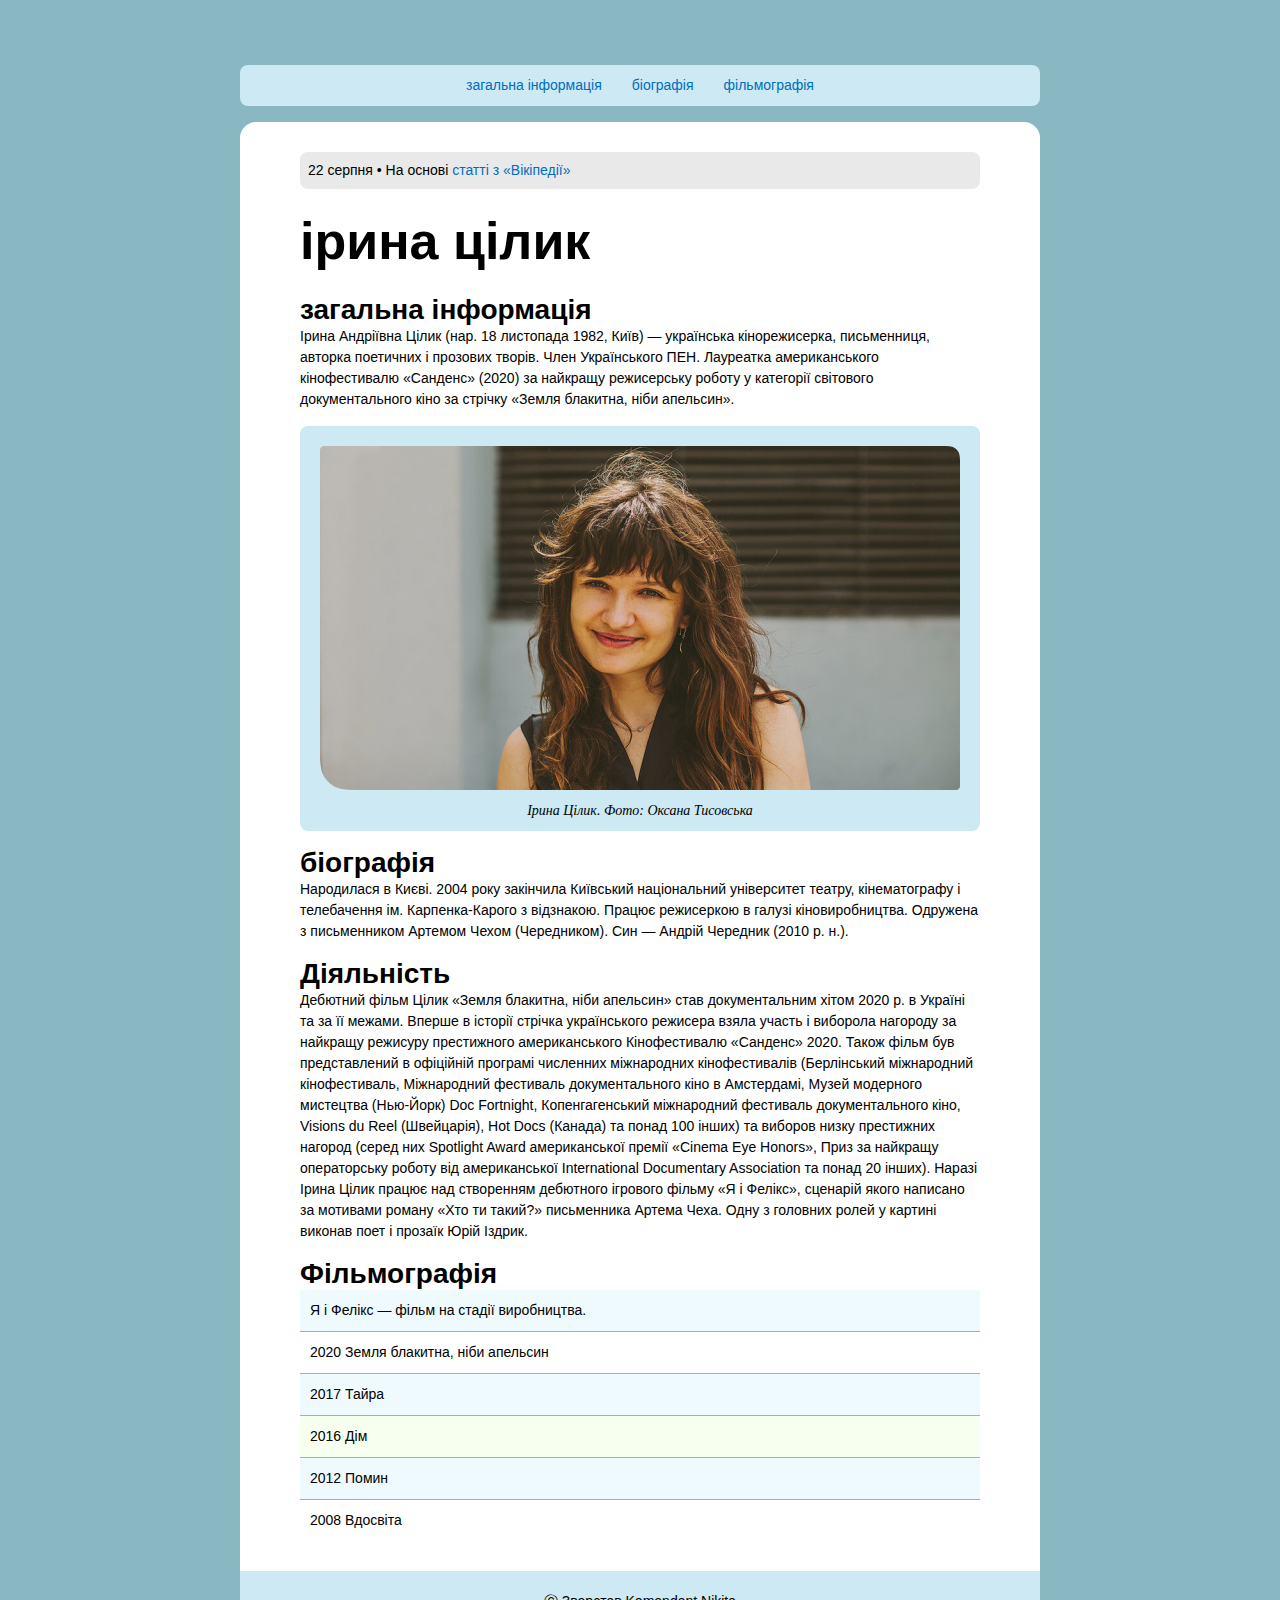
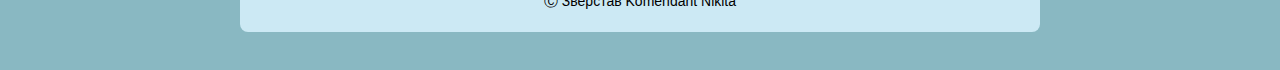
<file: index.html>
<!DOCTYPE html>
<html lang="en">
<head>
    <meta charset="UTF-8">
    <meta http-equiv="X-UA-Compatible" content="IE=edge">
    <meta name="viewport" content="width=device-width, initial-scale=1.0">
    <title>ірина цілик</title>
<link rel="stylesheet" href="./style.css ">
</head>
<body>
<div class="container">
    <header>
   
            <ul >
                <li  class="hidden"> меню</li>
            <li><a class="link"  href="#abc">загальна інформація</a></li>
            <li><a class="link"  href="#cab">біографія</a></li>
            <li><a class="link"  href="#bac">фільмографія</a></li>
        </ul>
        </header>
</div>

<main>
    <article>
<div class="block">
<p>22  серпня &bull; На основі <span> <a class="link-block" href="https://uk.wikipedia.org/wiki/%D0%A6%D1%96%D0%BB%D0%B8%D0%BA_%D0%86%D1%80%D0%B8%D0%BD%D0%B0_%D0%90%D0%BD%D0%B4%D1%80%D1%96%D1%97%D0%B2%D0%BD%D0%B0">статті з «Вікіпедії»</a></span></p>
</div>
<h1 id="abc" >ірина цілик</h1>
<section>
<h2>загальна інформація</h2>
<p>Ірина Андріївна Цілик (нар. 18 листопада 1982, Київ) — українська кінорежисерка, письменниця, авторка поетичних і прозових творів. Член Українського ПЕН. Лауреатка американського кінофестивалю «Санденс» (2020) за 
найкращу режисерську роботу у категорії світового документального кіно за стрічку «Земля блакитна, ніби апельсин».</p>
<figure>
    <picture>
        <source srcset="./img/image1.png" media="(min-width: 820px)">
        <source srcset="./img/image2.png" media="(min-width: 620px)">
        <source srcset="./img/image3.png" media="(min-width: 412px)">
        <img src="./img/image1.png" alt="foto" >
    </picture>
<figcaption>Ірина Цілик. Фото: Оксана Тисовська</figcaption>
</figure>

</section>
<section>
<h2 id="cab">біографія</h2>
<p>Народилася в Києві. 2004 року закінчила Київський національний університет театру, кінематографу і телебачення ім. Карпенка-Карого з відзнакою. Працює режисеркою в галузі кіновиробництва.
    Одружена з письменником Артемом Чехом (Чередником). Син — Андрій Чередник (2010 р. н.).</p>
</section>
<section>
    <h2>Діяльність</h2>
<p>Дебютний фільм Цілик «Земля блакитна, ніби апельсин» став документальним хітом 2020 р. в Україні та за її межами. Вперше в історії стрічка українського режисера взяла участь і виборола нагороду за найкращу режисуру престижного американського Кінофестивалю «Санденс» 2020. Також фільм був представлений в офіційній програмі численних міжнародних кінофестивалів (Берлінський міжнародний кінофестиваль, Міжнародний фестиваль документального кіно в Амстердамі, Музей модерного мистецтва (Нью-Йорк) Doc Fortnight, Копенгагенський міжнародний фестиваль документального кіно, Visions du Reel (Швейцарія), Hot Docs (Канада) та понад 100 інших) та виборов низку престижних нагород (серед них Spotlight Award американської премії «Cinema Eye Honors», Приз за найкращу операторську роботу від американської International Documentary Association та понад 20 інших).
    Наразі Ірина Цілик працює над створенням дебютного ігрового фільму «Я і Фелікс», сценарій якого написано за мотивами роману «Хто ти такий?» письменника Артема Чеха. Одну з головних ролей у картині виконав поет і прозаїк Юрій Іздрик.</p>
</section>
<section>
<h2 id="bac">Фільмографія</h2>
    <ol>
<li class="item"> Я і Фелікс — фільм на стадії виробництва.</li>
<li class="item"> 2020 Земля блакитна, ніби апельсин</li>
<li class="item">2017 Тайра</li>
<li class="item">2016 Дім</li>
<li class="item">2012 Помин</li>
<li class="item"> 2008 Вдосвіта</li>

</ol>   
</section>

</article>

</main>
<footer>
<p>Ⓒ Зверстав Komendant Nikita</p>
</footer>
</body>
</html>
</file>
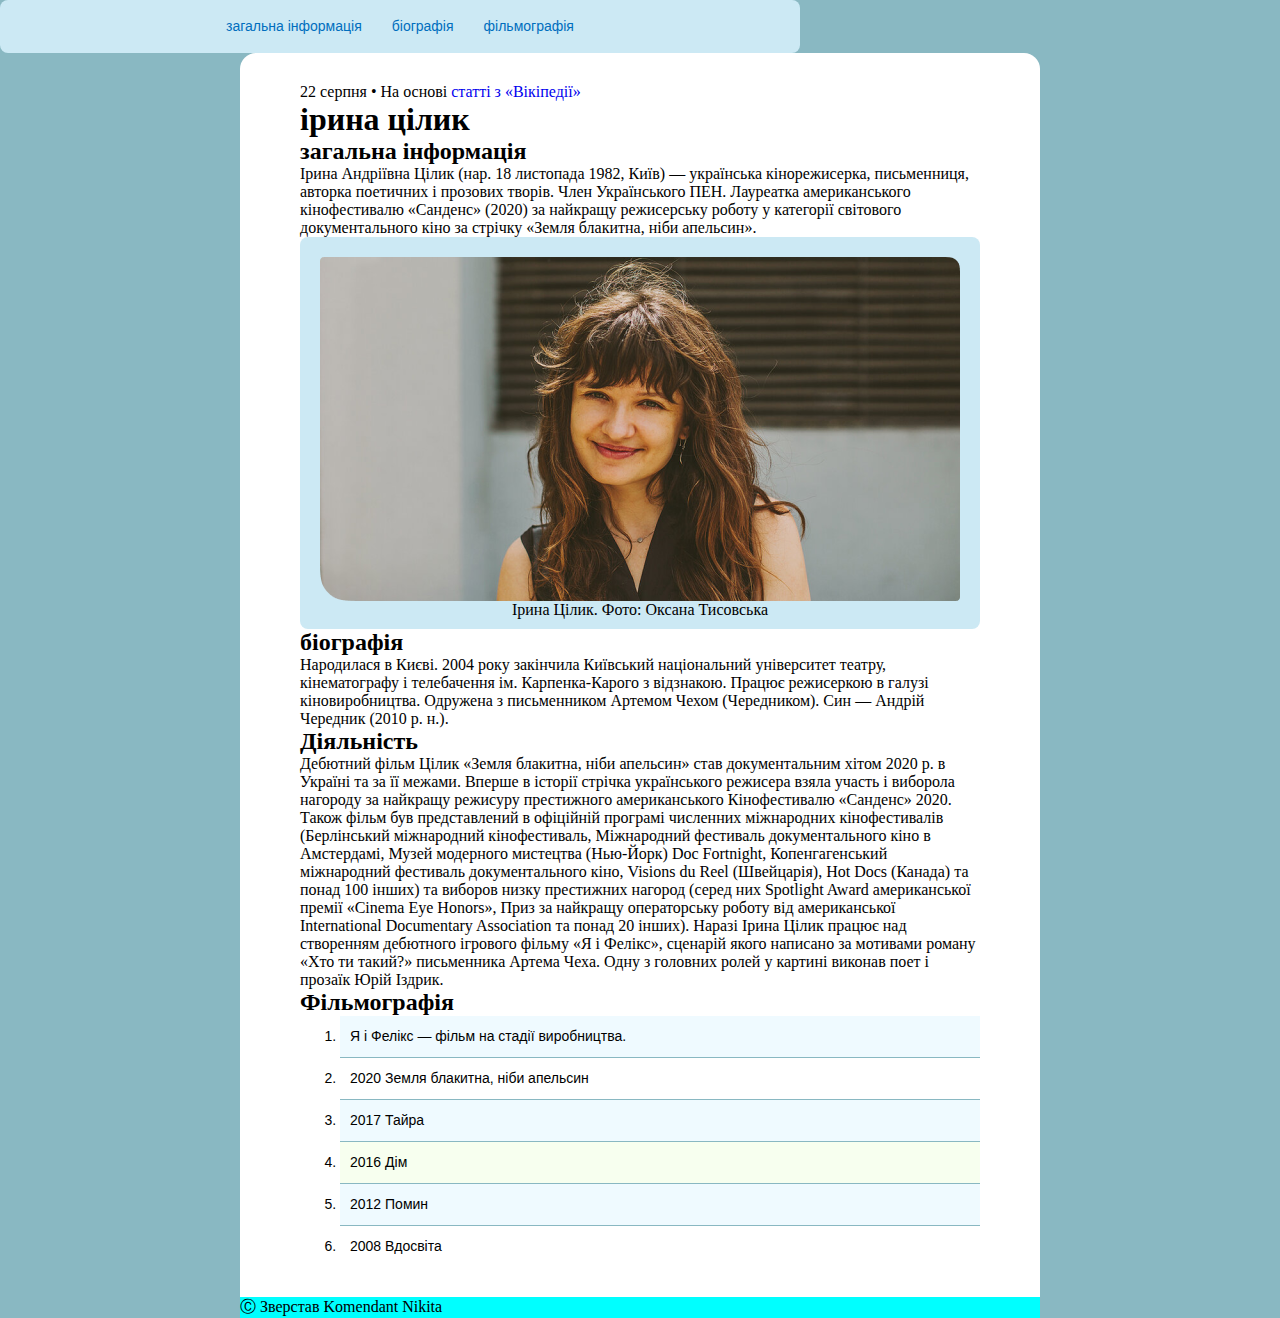
<file: lesson css html 4/index.html>
<!DOCTYPE html>
<html lang="en">
<head>
    <meta charset="UTF-8">
    <meta http-equiv="X-UA-Compatible" content="IE=edge">
    <meta name="viewport" content="width=device-width, initial-scale=1.0">
    <title>ірина цілик</title>
<link rel="stylesheet" href="./style.css ">
</head>
<body>
<header>
<div class="abcd" >
    <ul >
        <li class="menu"> меню</li>
    <li><a class="link"  href="#abc">загальна інформація</a></li>
    <li><a class="link"  href="#cab">біографія</a></li>
    <li><a class="link"  href="#bac">фільмографія</a></li>
</ul>
</div>
</header>
<main>
    <article>
<div>
<p>22  серпня &bull; На основі <span> <a href="https://uk.wikipedia.org/wiki/%D0%A6%D1%96%D0%BB%D0%B8%D0%BA_%D0%86%D1%80%D0%B8%D0%BD%D0%B0_%D0%90%D0%BD%D0%B4%D1%80%D1%96%D1%97%D0%B2%D0%BD%D0%B0">статті з «Вікіпедії»</a></span></p>
</div>
<h1 id="abc" >ірина цілик</h1>
<section>
<h2>загальна інформація</h2>
<p>Ірина Андріївна Цілик (нар. 18 листопада 1982, Київ) — українська кінорежисерка, письменниця, авторка поетичних і прозових творів. Член Українського ПЕН. Лауреатка американського кінофестивалю «Санденс» (2020) за 
найкращу режисерську роботу у категорії світового документального кіно за стрічку «Земля блакитна, ніби апельсин».</p>
<figure>
    <picture>
        <source srcset="./img/image1.png" media="(min-width: 820px)">
        <source srcset="./img/image2.png" media="(min-width: 620px)">
        <source srcset="./img/image3.png" media="(min-width: 412px)">
        <img src="./img/image1.png" alt="foto" >
    </picture>
<figcaption>Ірина Цілик. Фото: Оксана Тисовська</figcaption>
</figure>

</section>
<section>
<h2 id="cab">біографія</h2>
<p>Народилася в Києві. 2004 року закінчила Київський національний університет театру, кінематографу і телебачення ім. Карпенка-Карого з відзнакою. Працює режисеркою в галузі кіновиробництва.
    Одружена з письменником Артемом Чехом (Чередником). Син — Андрій Чередник (2010 р. н.).</p>
</section>
<section>
    <h2>Діяльність</h2>
<p>Дебютний фільм Цілик «Земля блакитна, ніби апельсин» став документальним хітом 2020 р. в Україні та за її межами. Вперше в історії стрічка українського режисера взяла участь і виборола нагороду за найкращу режисуру престижного американського Кінофестивалю «Санденс» 2020. Також фільм був представлений в офіційній програмі численних міжнародних кінофестивалів (Берлінський міжнародний кінофестиваль, Міжнародний фестиваль документального кіно в Амстердамі, Музей модерного мистецтва (Нью-Йорк) Doc Fortnight, Копенгагенський міжнародний фестиваль документального кіно, Visions du Reel (Швейцарія), Hot Docs (Канада) та понад 100 інших) та виборов низку престижних нагород (серед них Spotlight Award американської премії «Cinema Eye Honors», Приз за найкращу операторську роботу від американської International Documentary Association та понад 20 інших).
    Наразі Ірина Цілик працює над створенням дебютного ігрового фільму «Я і Фелікс», сценарій якого написано за мотивами роману «Хто ти такий?» письменника Артема Чеха. Одну з головних ролей у картині виконав поет і прозаїк Юрій Іздрик.</p>
</section>
<section>
<h2 id="bac">Фільмографія</h2>
    <ol>
<li class="item"> Я і Фелікс — фільм на стадії виробництва.</li>
<li class="item"> 2020 Земля блакитна, ніби апельсин</li>
<li class="item">2017 Тайра</li>
<li class="item">2016 Дім</li>
<li class="item">2012 Помин</li>
<li class="item"> 2008 Вдосвіта</li>

</ol>   
</section>

</article>

</main>
<footer>
<p>Ⓒ Зверстав Komendant Nikita</p>
</footer>
</body>
</html>
</file>
<file: style.css>
*{
    margin: 0;
}
body{
    background-color: #89B8C2;
}
main{
    background-color: #ffffff;
    margin: 0 auto;
  
}
img{
    display: block;
    max-width: 100%;

}

@media screen and (min-width: 412px){
    main{
        max-width: 356px;
        border-radius: 8px 8px 0px 0px;
        padding: 16px;}
}
@media screen and (min-width: 620px){
    main{
        max-width: 620px;
        padding: 16px 30px;
    }
}
@media screen and (min-width: 820px){
    main {
    max-width: 680px;
    border-radius: 16px 16px 0px 0px;
    padding: 30px 60px;}
}

.hidden{
    padding-bottom: 10px;
    padding-top: 10px;
    margin-bottom: 3px;
    font-family: 'Arial Black';
    font-style: normal;
    font-weight: 900;
    font-size: 14px;
    line-height: 21px;
    /* identical to box height, or 150% */
      
    color: #000000;
}
@media screen and (min-width: 620px) {
    .hidden{
        display: none;
    }
}
header{
    background-color: #CCE9F4;
    border-radius: 8px;
    
    
}

    @media screen and (min-width: 412px) and (max-width: 620px){
        header
        {max-width: 386px;
        padding-bottom: 5px;
        margin: 0 auto;
        margin-bottom: 16px;
        margin-top: 12px;
        text-align: center;}
      
    }

    @media screen and (min-width: 620px){
        header
        {max-width: 358px;
        
        padding: 0;
        margin-bottom: 16px;
        margin-top: 24px;
        }
        .container{
          
            width: 680px;
            margin: 0 auto;
        }
    }
    @media screen and (min-width: 820px){
        header{  
        max-width: 800px;
        
        padding: 4px 0px;
        margin: 0 auto;

        display: flex;
        justify-content: center;
        margin-bottom: 16px;
        margin-top: 65px;}
        .container{
           
            width: 800px;
            margin: 0 auto;
        }
    }


    

ul{
    list-style: none;
    display: flex;
    padding: 0;
    
  }
  @media screen and (min-width: 412px){
    ul{
        flex-direction: column;
    }
   
}
    @media screen and (min-width: 620px){
        ul{
            flex-direction: row;
        }
}
@media screen and (min-width: 820px){
    ul{   
        gap: 10px;}
}

  .link{
    display: block;
    padding: 6px 10px;
    text-decoration: none;
    font-family: 'Arial';
    font-style: normal;
    font-weight: 400;
    font-size: 14px;
    line-height: 21px;
    color: #006EBE;
  }
.link:visited{
    color: #0B257D;
}
.link:hover{
    background-color: #fff;
    color: #5EAAE0;
    border-radius: 4px;
    cursor: url(./img/cursor-hover.svg), auto;
}
.link-block{
    text-decoration: none;
    color: #006EBE;
}

h1{
font-family: 'Arial';
font-style: normal;
font-weight: 900;
color: #000000;
margin-top: 16px;
margin-bottom: 16px;

}
@media screen and (min-width: 412px) {
    h1{
        font-size: 36px;
        line-height: 51px;
    }
}
@media screen and (min-width: 620px) {
    h1{
        font-size: 52px;
        line-height: 73px;
    }
}

.block{
    background-color: #E9E9E9;
    border-radius: 8px;
    padding: 8px;
}

h2{
font-family: 'Arial';
font-style: normal;
font-weight: 700;

color: #000000;

}
@media screen and (min-width: 412px) {
    h2{
        font-size: 24px;
        line-height: 28px;                     
    }
}
@media screen and (min-width: 620px) {
    h2{
        font-size: 28px;
        line-height: 32px;
    }
}
p{
    font-family: 'Arial';
font-style: normal;
font-weight: 400;

color: #000000;
}
@media screen and (min-width: 412px) {
   p{
    font-size: 12px;
    line-height: 16px;                     
    }
}
@media screen and (min-width: 620px) {
   p{
    font-size: 14px;
    line-height: 21px;
    }
}

section:not(:last-child){
    margin-bottom: 16px;
}
figure{
    background-color: #CCE9F4;
}
@media screen and (min-width: 412px){
    figure{
        max-width: 356px;
        padding: 0;
        border-radius: 10px;
        margin-top: 16px;
    }
   
}
    @media screen and (min-width: 620px){
        figure{
            max-width: 580px;
            padding: 20px 20px 10px 20px;
            margin-top: 8px;
        }
}
@media screen and (min-width: 820px){
    figure{   
        max-width: 640px;
        border-radius: 8px;
        margin-top: 16px;
        }
}




figcaption{
font-family: 'Georgia';
font-style: italic;
font-weight: 400;
font-size: 14px;
line-height: 21px;
text-align: center;
padding-top: 10px;
color: #000000;
}
ol{
    list-style: none;
    padding: 0;
    
}
.item{
width: 100% - 16px;
padding: 10px;
font-family: 'Arial';
font-style: normal;
font-weight: 400;

color: #000000;
}
@media screen and (min-width: 412px){
    .item{
        font-size: 12px;
        line-height: 16px;
    }
}
    @media screen and (min-width: 620px){
       .item{font-size: 14px;
        line-height: 21px;}
}

.item:not(:last-child){
    border-bottom: 1px solid #89B8C2;

}
.item:nth-child(odd){
    background-color: #EFFAFF;
}
.item:nth-child(4){
    background-color: #F7FFEF;
}
footer{
    
    background-color: #CCE9F4;
    margin: 0 auto;
    text-align: center;
    padding-top: 20px;
    padding-bottom: 20px;
    font-family: 'Arial';
font-style: normal;
font-weight: 400;
font-size: 14px;
line-height: 21px;
margin-bottom: 38px;
border-radius: 0px 0px 8px 8px;

color: #000000;
}
@media screen and (min-width: 412px){
    footer{
        max-width: 388px;
    }
}
    @media screen and (min-width: 620px){
       footer{
        max-width: 680px;
       }
}
@media screen and (min-width: 820px){
    footer{
        max-width: 800px;
    }
}
</file>
<file: lesson css html 4/style.css>
*{
    text-decoration: none;
    margin: 0;

}
img{
    display:block;
margin: 0;
width: 100%;
}
.ab{
background-color: #89B8C2;
}

footer{
background-color: aqua;
width:800px;
margin: 0 auto;

}
body{
    background-color: #89B8C2;
}

header{

    background-color: #CCE9F4;
    display:flex;
}
@media screen and (min-width:412px) and (max-width:619px){
    header{
        width: 386px;
  flex-direction: column;
padding-bottom: 6px;   
text-align: center;
margin-top:12px;
margin-bottom:16px;
border-radius: 8px;
margin: 0 auto;
}
}
    @media screen and (min-width:620px){
        header{
            padding: 0;
        
        }
    }
        @media screen and (min-width:820px){
            header{
                width: 800px;

padding-top: 10px;
padding-bottom: 10px;

border-radius: 8px;
margin-bottom: 16px;
margin-top: 65px;
justify-content: center;
margin: 0;

            }
        }
main{
    background: #FFFFFF;
padding: 30px 60px;
margin: 0 auto;
width:680px;

}
@media screen and (min-width:412px){
    main{
        border-radius: 8px 8px 0px 0px;
    }
}
  
@media screen and (min-width:620px){
    main{
        max-width: 620px;
    }

}
@media screen and (min-width:820px){
    main{
        border-radius: 16px 16px 0px 0px;
    min-width: 680px;
    }

} 
ul{
list-style: none;
text-decoration: none;
gap: 10px;
display: flex;
padding: 0;

}
@media screen and (min-width:412px){
    ul{
        flex-direction: column;
        
    }
}
  
@media screen and (min-width:620px){
    ul{
      flex-direction: row;  
    }

}
@media screen and (min-width:820px){
    ul{
      
    }

} 
.link{
display:block;
    text-decoration: none;
    font-family: 'Arial';
    font-style: normal;
    font-weight: 400;
    font-size: 14px;
    line-height: 21px;
padding: 6px 10px;   
    color: #006EBE;

    }
@media screen and (min-width: 412px){
.link{
    text-align:center;
}
}
@media screen and (min-width:620px){
    .link{

    }

}
.menu{
    padding-bottom: 10px;
    padding-top: 10px;
margin-bottom: 3px;
text-align: center;
font-family: 'Arial Black';
font-style: normal;
font-weight: 900;
font-size: 14px;
line-height: 21px;
/* identical to box height, or 150% */


color: #000000;

}
@media screen and (min-width:620px){
.menu{
display: none;    
}    
}
.link:visited{
color: #0B257D;
}
.link:hover{
background-color: #ffffff;
border-radius: 4px;
cursor: url(./шьп/cursor-hover.svg), auto;
}
a{
color:006EBE ;
}
figure{
    background-color: #CCE9F4;
     text-align:center ;
}
@media screen and (min-width:412px){
figure{
padding: 0;
}
}
@media screen and (min-width:620px){
figure{
    border-radius: 10px; 
padding: 20px 20px 10px 20px;
}
}
@media screen and (min-width:820px){
    figure{
        border-radius: 8px;   
    
    }

}
.item:not(:last-child){
    border-bottom: 1px solid #89B8C2;
}
.item:nth-child(2n+1){
    background: #EFFAFF;
}
.item:nth-child(4){
    background: #F7FFEF;
}
.item{
    padding: 10px;
    font-family: 'Arial';
    font-style: normal;
    font-weight: 400;
    font-size: 14px;
    line-height: 21px;
    color: #000000;
}
</file>
